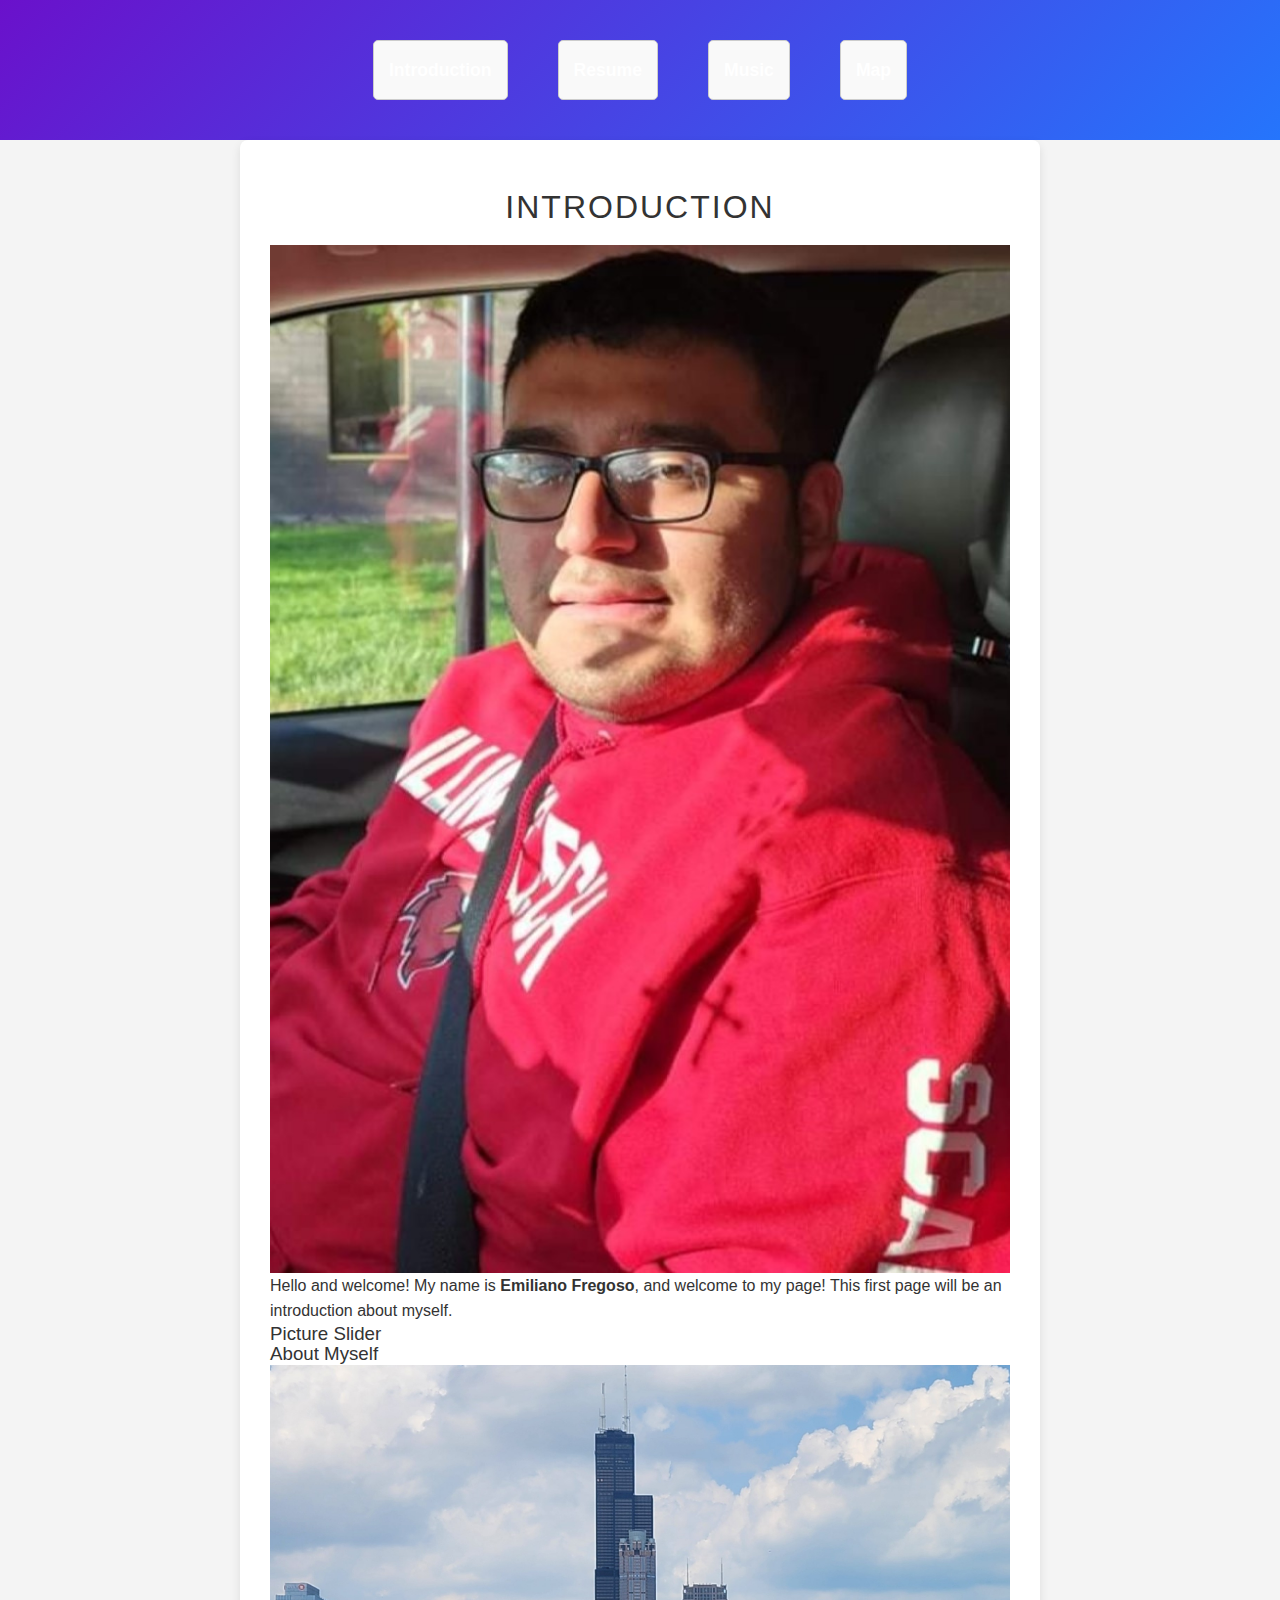
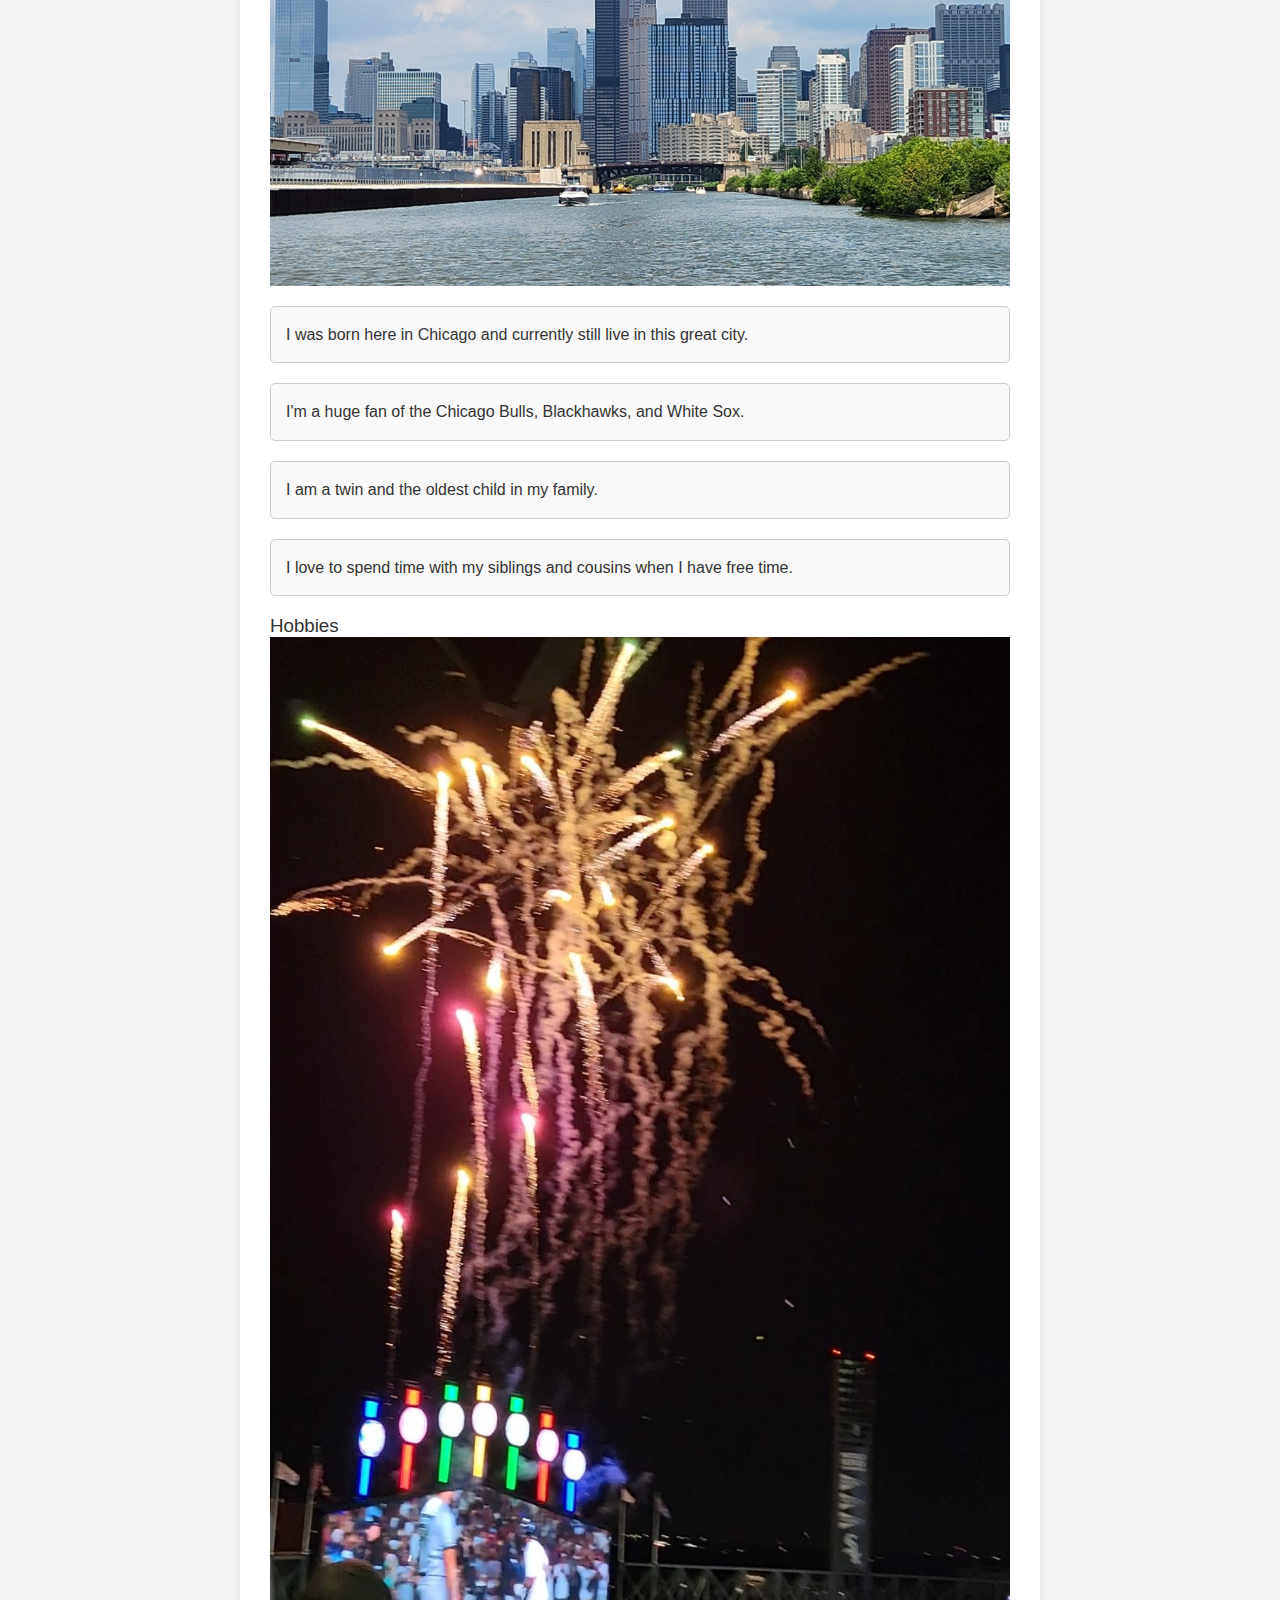
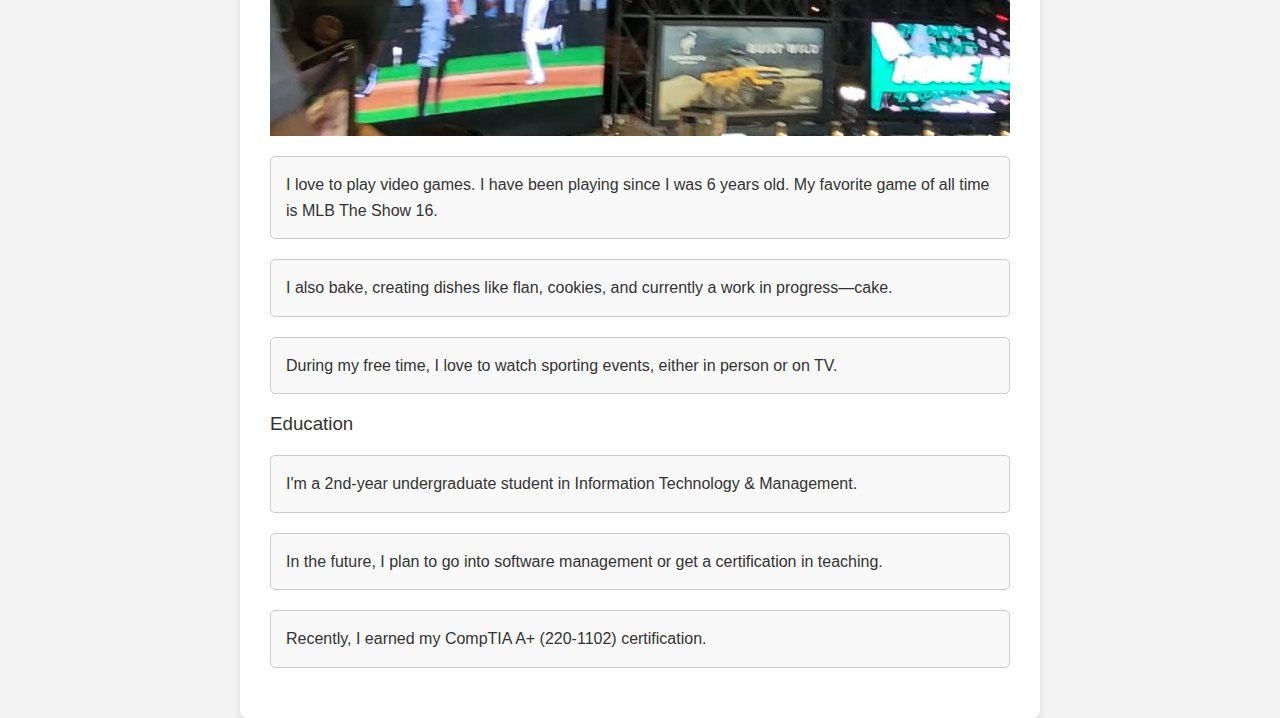
<file: index.html>
<!DOCTYPE html>
<html lang="en">
<head>
  <meta charset="UTF-8">
  <meta name="viewport" content="width=device-width, initial-scale=1">
  <title>Introduction - Emiliano Fregoso</title>
  <link rel="stylesheet" href="css/reset.css">
  <link rel="stylesheet" href="css/style.css">
  <script src="js/final_script.js" defer></script>
</head>

<body>
  <header>
    <nav>
      <ul>
        <li><a href="index.html" title="Introduction">Introduction</a></li>
        <li><a href="resume.html" title="Resume">Resume</a></li>
        <li><a href="video_profile.html" title="Music">Music</a></li>
        <li><a href="maps.html" title="Google Maps">Map</a></li>
      </ul>
    </nav>
  </header>

  <main>
    <!-- Introduction Section -->
    <section>
      <h1>Introduction</h1>
      <div>
        <img src="images/Me.jpg" alt="A portrait of Emiliano Fregoso" class="intro-img">
        <p>Hello and welcome! My name is <strong>Emiliano Fregoso</strong>, and welcome to my page! 
          This first page will be an introduction about myself.
        </p>
      </div>
    </section>

    <!-- Picture Slider Section -->
    <section>
      <h3>Picture Slider</h3>
      <div class="slider">
        <img src="images/City.jpg" alt="A view of Downtown Chicago" class="slider-img">
        <img src="images/Me.jpg" alt="A portrait of Emiliano Fregoso" class="slider-img">
        <img src="images/Sports.jpg" alt="Fireworks at White Sox park" class="slider-img">
      </div>

      <div class="dots-container">
        <span class="dot"></span>
        <span class="dot"></span>
        <span class="dot"></span>
      </div>
    </section>

    <!-- About Myself Section -->
    <section>
      <h3>About Myself</h3>
      <div>
        <img src="images/City.jpg" alt="A view of Downtown Chicago" class="about-img">
        <ul>
          <li>I was born here in Chicago and currently still live in this great city.</li>
          <li>I'm a huge fan of the Chicago Bulls, Blackhawks, and White Sox.</li>
          <li>I am a twin and the oldest child in my family.</li>
          <li>I love to spend time with my siblings and cousins when I have free time.</li>
        </ul>
      </div>
    </section>

    <!-- Hobbies Section -->
    <section>
      <h3>Hobbies</h3>
      <div>
        <img src="images/Sports.jpg" alt="Fireworks at White Sox park" class="hobbies-img">
        <ul>
          <li>I love to play video games. I have been playing since I was 6 years old. My favorite game of all time is MLB The Show 16.</li>
          <li>I also bake, creating dishes like flan, cookies, and currently a work in progress—cake.</li>
          <li>During my free time, I love to watch sporting events, either in person or on TV.</li>
        </ul>
      </div>
    </section>

    <!-- Education Section -->
    <section>
      <h3>Education</h3>
      <ul>
        <li>I'm a 2nd-year undergraduate student in Information Technology & Management.</li>
        <li>In the future, I plan to go into software management or get a certification in teaching.</li>
        <li>Recently, I earned my CompTIA A+ (220-1102) certification.</li>
      </ul>
    </section>
  </main>
</body>
</html>
</file>
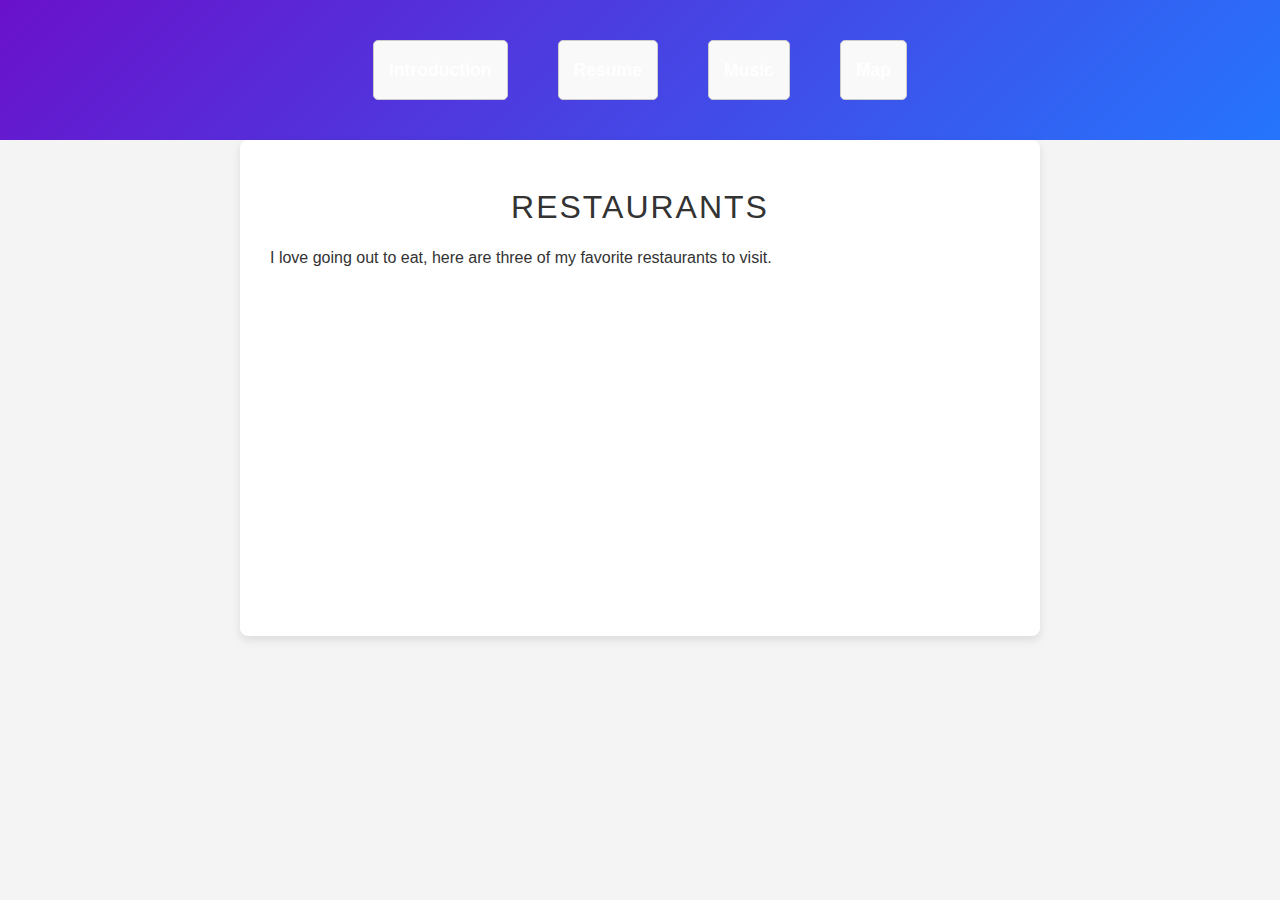
<file: maps.html>
<!DOCTYPE html>
<html lang="en">

<head>
  <meta charset="utf-8">
  <title>Map</title>
  <link rel="stylesheet" href="css/reset.css"> 
  <link rel="stylesheet" href="css/style.css"> 
  <script src="js/final_script.js" defer></script> 
</head>

<body>
  <header>
    <nav>
      <ul>
        <li><a href="index.html" title="Introduction">Introduction</a></li>
        <li><a href="resume.html" title="Resume">Resume</a></li>
        <li><a href="video_profile.html" title="Music">Music</a></li>
        <li><a href="maps.html" title="Google Maps">Map</a></li>
      </ul>
    </nav>
  </header>
  
  <main>
    <section>
      <h1>Restaurants</h1>
      <p>I love going out to eat, here are three of my favorite restaurants to visit.</p>
    </section>

   
    <iframe 
      src="https://www.google.com/maps/d/u/0/embed?mid=1rxWza8uLf5BLdFxvhj8pwqQVJO-3i9I&ehbc=2E312F&noprof=1" 
      width="640" 
      height="480" 
      style="border:0;" 
      allowfullscreen="" 
      loading="lazy">
    </iframe>
  </main>
  
</body>
</html>
</file>
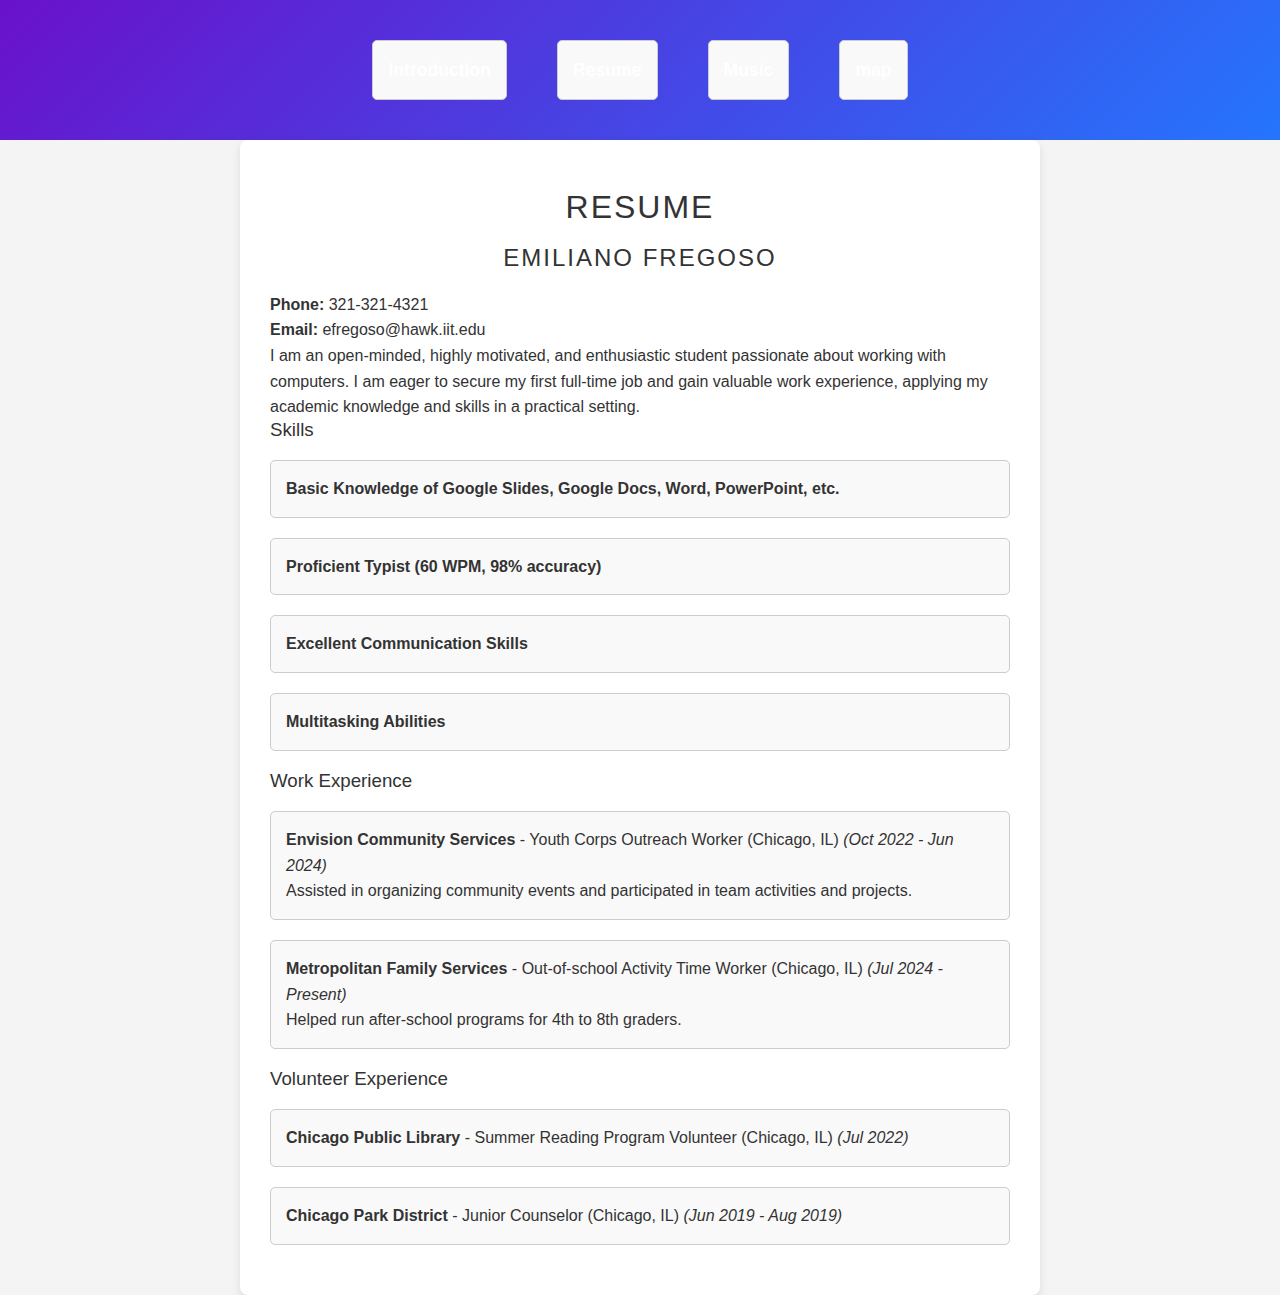
<file: resume.html>
<!DOCTYPE html>
<html lang="en">

<head>
  <meta charset="utf-8">
  <meta name="viewport" content="width=device-width, initial-scale=1.0">
  <meta name="description" content="Resume of Emiliano Fregoso">
  <meta name="keywords" content="resume, Emiliano Fregoso, skills, work experience, volunteer, student">
  <meta name="author" content="Emiliano Fregoso">
  <title>Resume of Emiliano Fregoso</title>
  <link rel="stylesheet" href="css/reset.css"> 
  <link rel="stylesheet" href="css/style.css"> 
  <script src="js/final_script.js" defer></script> <!-- Link to the external JavaScript file -->
</head>

<body>
  <header>
    <nav>
      <ul>
        <li><a href="index.html">Introduction</a></li>
        <li><a href="resume.html">Resume</a></li>
        <li><a href="video_profile.html">Music</a></li>
		<li><a href="maps.html">map</a></li>
      </ul>
    </nav>
  </header>

  <main>
    <h1>Resume</h1>

    <section aria-labelledby="contact-info">
      <h2 id="contact-info">Emiliano Fregoso</h2>
      <div>
        <p><strong>Phone:</strong> 321-321-4321</p>
        <p><strong>Email:</strong> <a href="mailto:efregoso@hawk.iit.edu">efregoso@hawk.iit.edu</a></p>
      </div>
      <p>
        I am an open-minded, highly motivated, and enthusiastic student passionate about working with computers. I am eager to secure my first full-time job and gain valuable work experience, applying my academic knowledge and skills in a practical setting.
      </p>
    </section>

    <section aria-labelledby="skills">
      <h3 id="skills">Skills</h3>
      <ul>
        <li><strong>Basic Knowledge of Google Slides, Google Docs, Word, PowerPoint, etc.</strong></li>
        <li><strong>Proficient Typist (60 WPM, 98% accuracy)</strong></li>
        <li><strong>Excellent Communication Skills</strong></li>
        <li><strong>Multitasking Abilities</strong></li>
      </ul>
    </section>

    <section aria-labelledby="work-experience">
      <h3 id="work-experience">Work Experience</h3>
      <ul>
        <li>
          <strong>Envision Community Services</strong> - Youth Corps Outreach Worker (Chicago, IL) <em>(Oct 2022 - Jun 2024)</em>
          <p>Assisted in organizing community events and participated in team activities and projects.</p>
        </li>
        <li>
          <strong>Metropolitan Family Services</strong> - Out-of-school Activity Time Worker (Chicago, IL) <em>(Jul 2024 - Present)</em>
          <p>Helped run after-school programs for 4th to 8th graders.</p>
        </li>
      </ul>
    </section>

    <section aria-labelledby="volunteer-experience">
      <h3 id="volunteer-experience">Volunteer Experience</h3>
      <ul>
        <li><strong>Chicago Public Library</strong> - Summer Reading Program Volunteer (Chicago, IL) <em>(Jul 2022)</em></li>
        <li><strong>Chicago Park District</strong> - Junior Counselor (Chicago, IL) <em>(Jun 2019 - Aug 2019)</em></li>
      </ul>
    </section>
  </main>
</body>
</html>
</file>
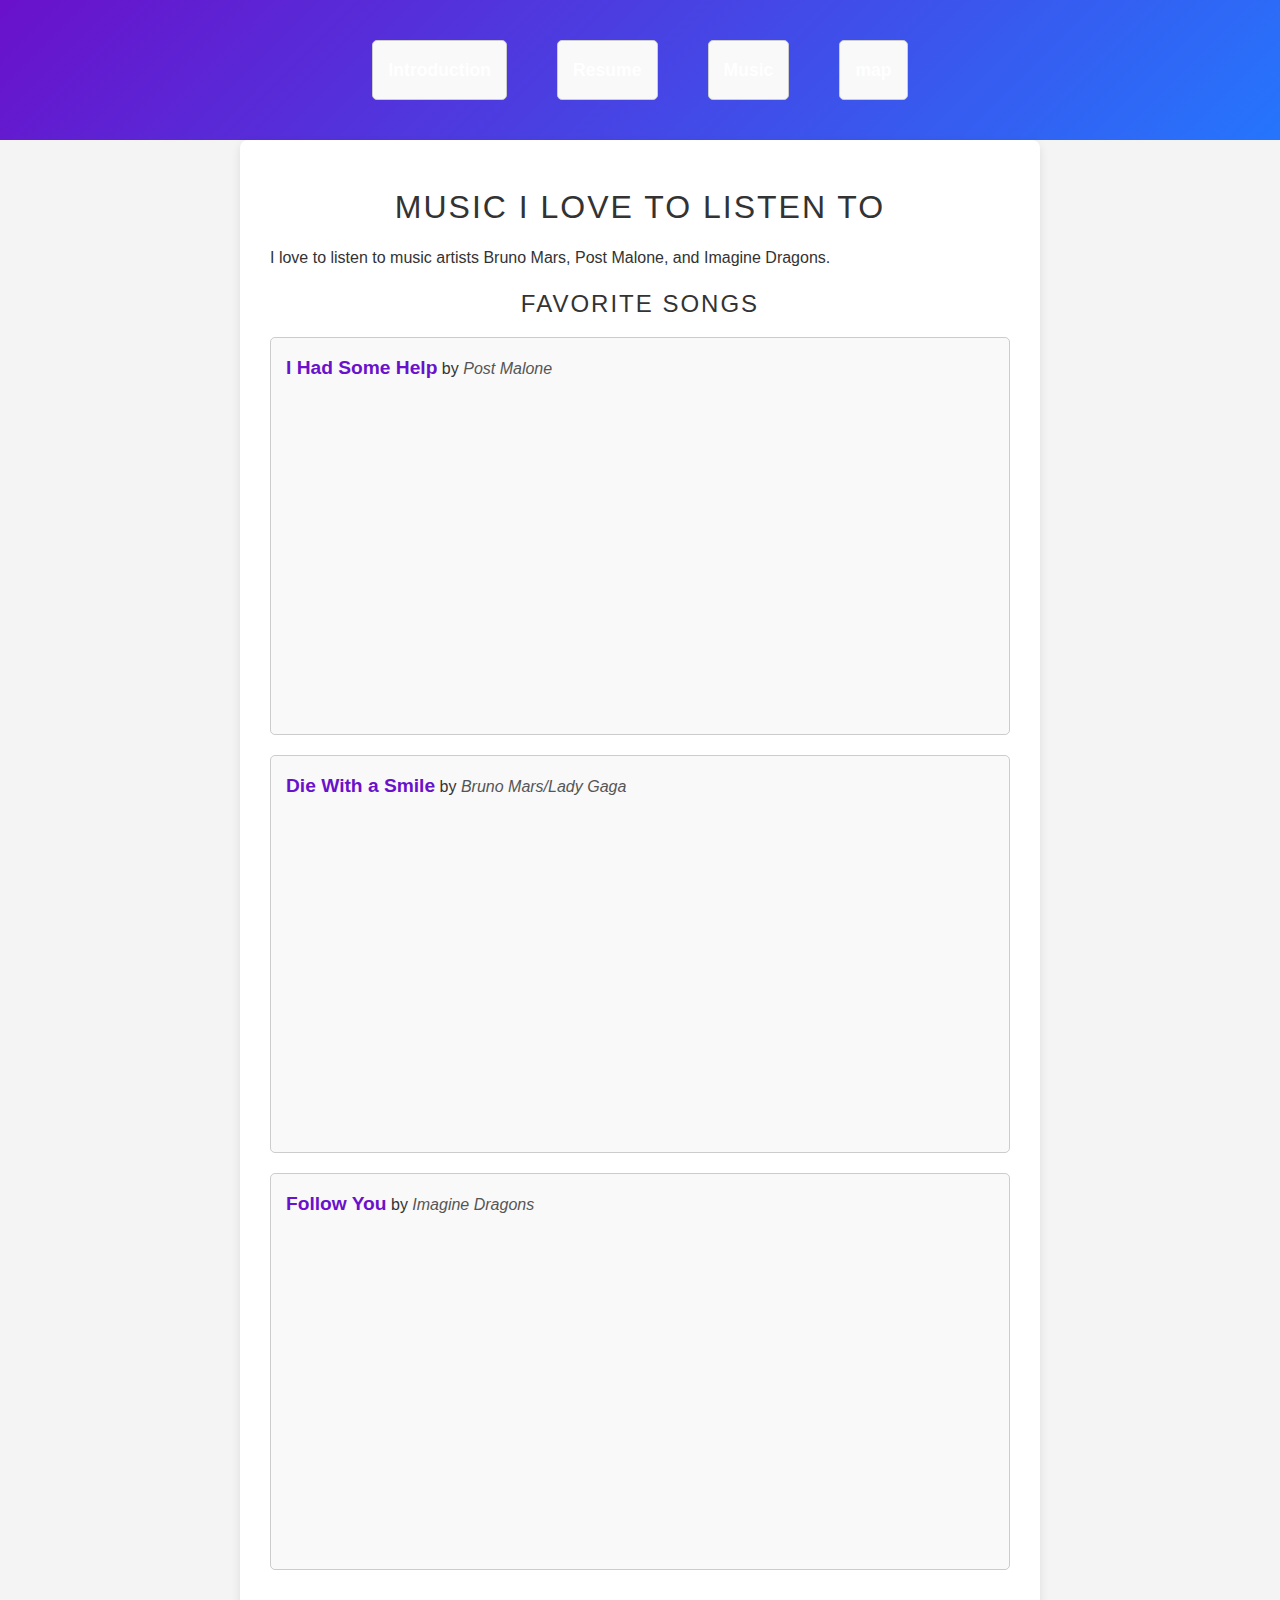
<file: video_profile.html>
<!DOCTYPE html>
<html lang="en">

<head>
  <meta charset="utf-8">
  <title>Music</title>
  <link rel="stylesheet" href="css/reset.css"> 
  <link rel="stylesheet" href="css/style.css"> 
  <script src="js/final_script.js" defer></script> 
</head>

<body>
  <header>
    <nav>
      <ul>
        <li><a href="index.html" title="Introduction">Introduction</a></li>
        <li><a href="resume.html" title="Resume">Resume</a></li>
        <li><a href="video_profile.html" title="Music">Music</a></li>
		<li><a href="maps.html" title="Googlemaps">map</a></li>
      </ul>
    </nav>
  </header>

  <main>
    <section>
      <h1>Music I Love to Listen To</h1>
      <p>I love to listen to music artists Bruno Mars, Post Malone, and Imagine Dragons.</p>
    </section>

    <section>
      <h2>Favorite Songs</h2>
      <ul>
        <li>
          <span class="song-title">I Had Some Help</span> by <span class="artist-name">Post Malone</span>
          <iframe src="https://www.youtube.com/embed/4QIZE708gJ4" 
              title="I Had Some Help by Post Malone" 
              allow="accelerometer; autoplay; clipboard-write; encrypted-media; gyroscope; picture-in-picture" 
              allowfullscreen>
          </iframe>
        </li>

        <li>
          <span class="song-title">Die With a Smile</span> by <span class="artist-name">Bruno Mars/Lady Gaga</span>
          <iframe src="https://www.youtube.com/embed/kPa7bsKwL-c" 
              title="Die With a Smile by Bruno Mars" 
              allow="accelerometer; autoplay; clipboard-write; encrypted-media; gyroscope; picture-in-picture" 
              allowfullscreen>
          </iframe>
        </li>

        <li>
          <span class="song-title">Follow You</span> by <span class="artist-name">Imagine Dragons</span>
          <iframe src="https://www.youtube.com/embed/RcWOWgy86o8" 
              title="Follow You by Imagine Dragons" 
              allow="accelerometer; autoplay; clipboard-write; encrypted-media; gyroscope; picture-in-picture" 
              allowfullscreen>
          </iframe>
        </li>
      </ul>
    </section>
  </main>

</body>
</html>
</file>
<file: css/style.css>
/* General Styles - Mobile First */
body {
    font-family: 'Arial', sans-serif;
    line-height: 1.6;
    margin: 0;
    padding: 0;
    background-color: #f4f4f4; /* Light background for contrast */
    color: #333; /* Dark text for readability */
}

header {
    background: linear-gradient(135deg, #6a11cb, #2575fc); /* Gradient background */
    color: #fff;
    padding: 20px 0; /* Increased padding for a bolder look */
}

nav {
    text-align: center; /* Center the navigation bar */
}

nav ul {
    list-style: none;
    padding: 0;
    margin: 0; /* Remove default margin for the ul */
}

nav ul li {
    display: inline-block; /* Use inline-block for better spacing control */
    margin: 0 30px; /* Increased margin between links */
}

nav ul li a {
    color: #fff;
    text-decoration: none;
    font-weight: bold; /* Bold font for links */
    font-size: 1.1em; /* Slightly larger font size */
    transition: color 0.3s ease, transform 0.2s; /* Smooth transition for hover effect */
}

nav ul li a:hover {
    color: #ffeb3b; /* Bright color on hover */
    transform: scale(1.05); /* Slightly enlarge the text on hover */
}

h1, h2 {
    text-align: center;
    margin: 20px 0;
    text-transform: uppercase; /* Uppercase for headings */
    letter-spacing: 2px; /* Space between letters for a classy look */
}

main {
    max-width: 800px;
    margin: auto;
    padding: 20px;
    background: #fff; /* White background for the main content */
    border-radius: 8px; /* Rounded corners */
    box-shadow: 0 4px 10px rgba(0, 0, 0, 0.1); /* Subtle shadow for depth */
}

ul {
    padding: 0;
}

ul li {
    margin: 20px 0;
    border: 1px solid #ccc; /* Light border for separation */
    border-radius: 5px;
    padding: 15px; /* Increased padding */
    background-color: #f9f9f9; /* Soft background for song entries */
    transition: transform 0.2s, box-shadow 0.2s; /* Transition effects */
}

ul li:hover {
    transform: translateY(-5px); /* Lift effect on hover */
    box-shadow: 0 6px 15px rgba(0, 0, 0, 0.2); /* Enhanced shadow on hover */
}

.song-title {
    font-weight: bold;
    font-size: 1.2em; /* Larger font for song titles */
    color: #6a11cb; /* Color for song titles */
}

.artist-name {
    font-style: italic;
    color: #555; /* Darker shade for artist names */
}

iframe {
    display: block;
    margin: 10px auto;
    width: 100%; /* Ensure the video takes full width */
    max-width: 560px; /* Constrain the maximum width */
    height: 315px; /* Maintain a good aspect ratio */
    border-radius: 5px; /* Rounded corners */
    border: none; /* Remove border for cleaner look */
    transition: transform 0.2s; /* Transition for scaling effect */
}

iframe:hover {
    transform: scale(1.05); /* Slight zoom on hover */
}

/* Picture Slider Styles */
.slider {
    position: relative;
    width: 100%; /* Make the slider container take full width */
    max-width: 800px; /* Restrict max width to match the main content */
    margin: auto;
    overflow: hidden; /* Hide overflow to make the transition smooth */
}

.slider img {
    width: 100%; /* Ensure the images fill the container */
    height: auto; /* Maintain the aspect ratio */
    position: absolute;
    top: 0;
    left: 0;
    display: none; /* Initially hide all images */
    transition: opacity 1s ease-in-out; /* Smooth transition for opacity */
}

/* Display the first image initially */
.slider img:first-child {
    display: block;
}

/* Ensure the images are responsive and scale correctly */
@media (min-width: 600px) {
    /* Mid-width media query for small tablets or large phones in landscape mode */
    header {
        padding: 30px 0; /* Increase header padding for larger screens */
    }

    nav ul {
        display: flex;
        justify-content: center;
    }

    nav ul li {
        margin: 0 20px; /* Reduce space between links */
    }

    .slider {
        max-width: 90%; /* Slightly reduce slider width */
    }

    .slider img {
        width: 100%; /* Ensure the images still fill the container */
    }
}

@media (min-width: 768px) {
    /* Mid-width media query for tablets in portrait mode or smaller laptops */
    main {
        padding: 30px;
    }

    header {
        padding: 40px 0; /* Larger header padding */
    }

    nav ul li {
        margin: 0 25px; /* Increase space between links */
    }

    .slider {
        max-width: 100%; /* Make the slider fill the entire width */
    }

    .slider img {
        width: 100%; /* Ensure images continue to fill the container */
    }

    iframe {
        width: 80%; /* Constrain iframe width for better layout on larger screens */
    }
}
</file>
